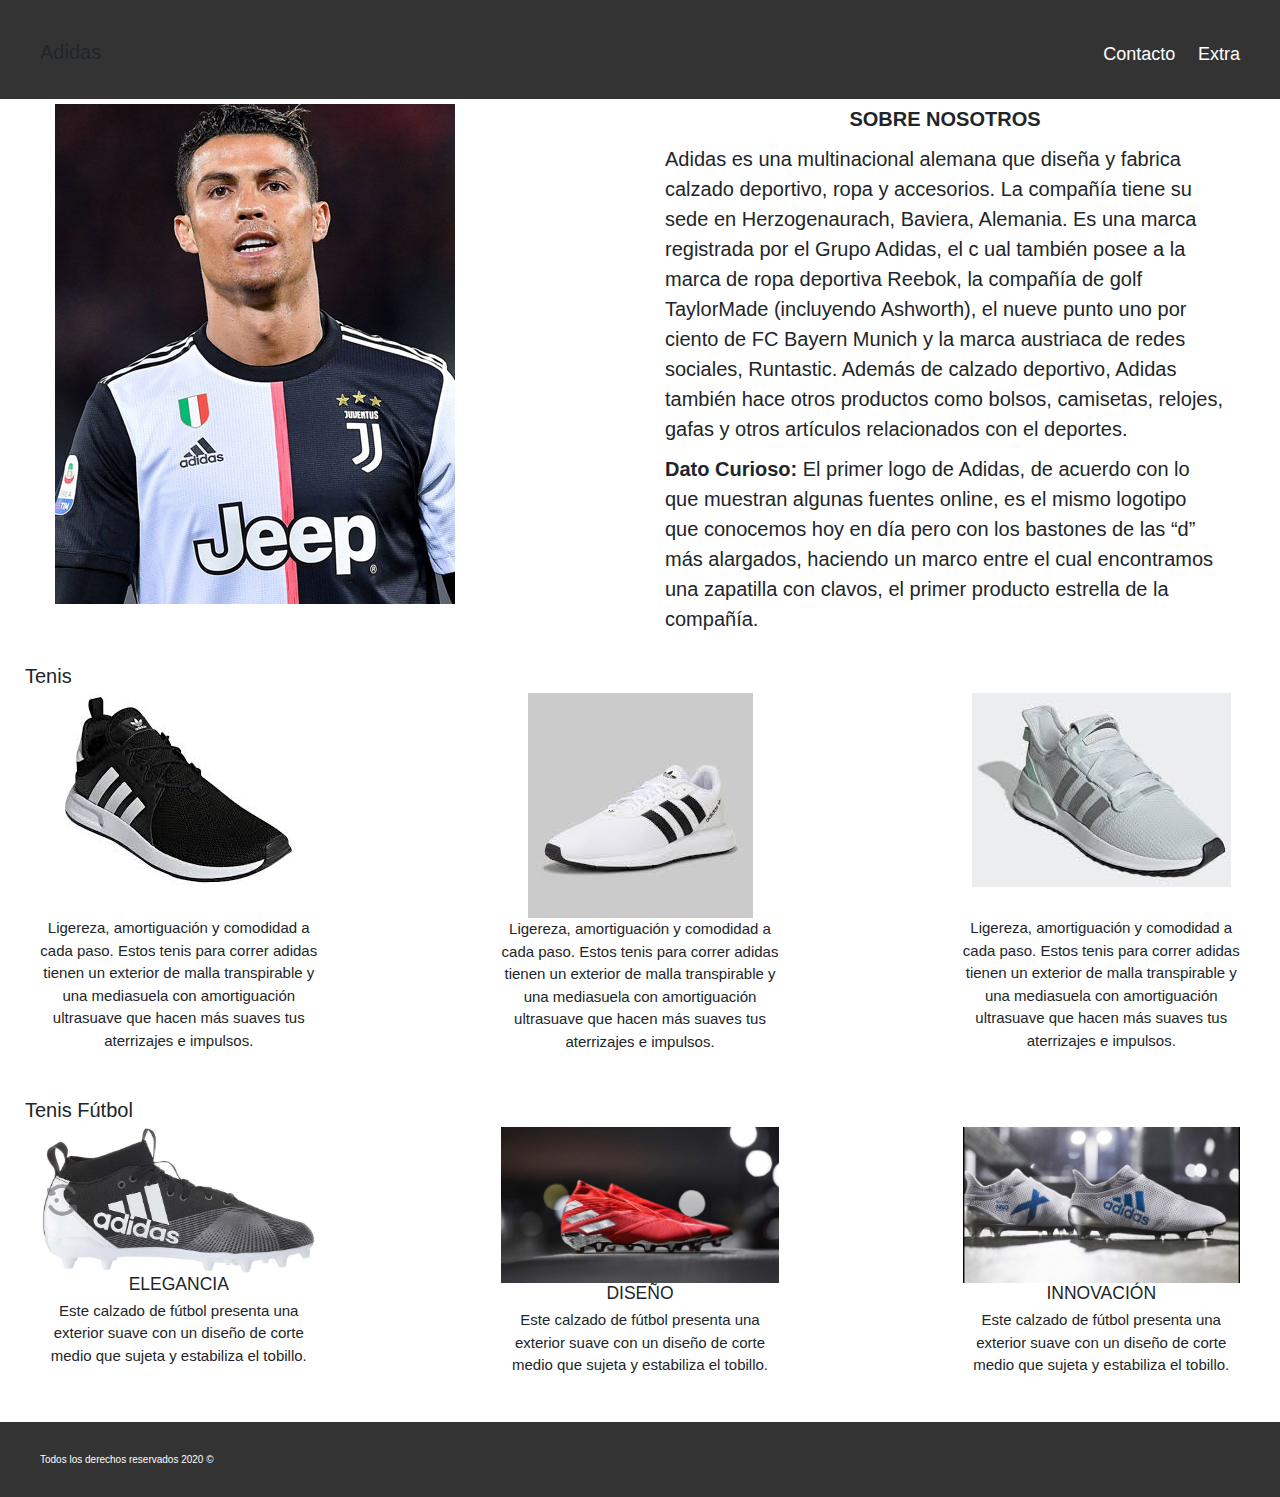
<file: index.html>
<!DOCTYPE html>
<html lang="en">
<head>
    <meta charset="UTF-8">
    <meta name="viewport" content="width=device-width, initial-scale=1.0">
    <title>Document</title>
    <link rel="stylesheet" href="css/web.css">
    <link rel="stylesheet" href="https://stackpath.bootstrapcdn.com/bootstrap/4.4.1/css/bootstrap.min.css" integrity="sha384-Vkoo8x4CGsO3+Hhxv8T/Q5PaXtkKtu6ug5TOeNV6gBiFeWPGFN9MuhOf23Q9Ifjh" crossorigin="anonymous">
</head>
<body>
    <script src="https://code.jquery.com/jquery-3.4.1.slim.min.js" integrity="sha384-J6qa4849blE2+poT4WnyKhv5vZF5SrPo0iEjwBvKU7imGFAV0wwj1yYfoRSJoZ+n" crossorigin="anonymous"></script>
    <script src="https://cdn.jsdelivr.net/npm/popper.js@1.16.0/dist/umd/popper.min.js" integrity="sha384-Q6E9RHvbIyZFJoft+2mJbHaEWldlvI9IOYy5n3zV9zzTtmI3UksdQRVvoxMfooAo" crossorigin="anonymous"></script>
    <script src="https://stackpath.bootstrapcdn.com/bootstrap/4.4.1/js/bootstrap.min.js" integrity="sha384-wfSDF2E50Y2D1uUdj0O3uMBJnjuUD4Ih7YwaYd1iqfktj0Uod8GCExl3Og8ifwB6" crossorigin="anonymous"></script>
    
    <header class="site-header">
        <div class="contenedor contenido-header">
            <div class="barra">
            <h2 class="titulo">Adidas</h2>
                <nav class="navegacion">
                  <a href="page2.html">Contacto</a>
                  <a href="page.html">Extra</a>
                </nav>
            </div>
        </div>
    </header>

      <main class="contenedor">
        <h1 class="centrar-texto"></h1>
        <div class="contenido-nosotros">
          <div class="imagen col-12">
            <img src="imgw/representante.jpg" alt="Imagen Logo">
          </div>
          <div class="texto col-12">
            <p class="centrar-texto parrafo"><strong>SOBRE NOSOTROS</strong></p>
            <p class="parrafo">Adidas es una multinacional alemana que diseña y fabrica calzado deportivo, ropa y accesorios. La compañía tiene su sede en Herzogenaurach, Baviera, Alemania. Es una marca registrada por el Grupo Adidas, el c
              ual también posee a la marca de ropa deportiva Reebok, la compañía de golf TaylorMade (incluyendo Ashworth), el nueve punto uno por ciento de FC Bayern Munich y la marca austriaca de redes sociales, Runtastic. Además de calzado deportivo, Adidas también hace otros productos como bolsos, camisetas, relojes, gafas y otros artículos relacionados con el deportes.
            </p>
            <p class="parrafo"><strong>Dato Curioso:</strong> El primer logo de Adidas, de acuerdo con lo que muestran algunas fuentes online, es el mismo logotipo que conocemos hoy en día pero con los bastones de las “d” más alargados, haciendo un marco entre el cual encontramos una zapatilla con clavos, el primer producto estrella de la compañía.
            </p>
          </div>
        </div>
      </main>

      <section class="contenedor seccion">
        <div class="row">
          <h2 class="centrar-texto">Tenis</h2>
          <div class="icono-nosotros">
            <div class="icono col-12 col-sm-6 col-md-3 mb-4">
              <img src="imgw/tenis1.jpg" alt="Tenis 1"><br><br<br><br><br>
              <p class="letra">Ligereza, amortiguación y comodidad a cada paso. Estos tenis para correr adidas tienen un exterior de malla transpirable y una mediasuela con amortiguación ultrasuave que hacen más suaves tus aterrizajes e impulsos.</p>
            </div>

            <div class="icono col-12 col-sm-6 col-md-3 mb-4">
              <img src="imgw/tenis2.jpg" alt="Tenis 2">
              <p class="letra">Ligereza, amortiguación y comodidad a cada paso. Estos tenis para correr adidas tienen un exterior de malla transpirable y una mediasuela con amortiguación ultrasuave que hacen más suaves tus aterrizajes e impulsos.</p>
            </div>

            <div class="icono col-12 col-sm-6 col-md-3 mb-4">
              <img src="imgw/tenis3.jpg" alt="Tenis 3"><br><br<br><br><br>
              <p class="letra">Ligereza, amortiguación y comodidad a cada paso. Estos tenis para correr adidas tienen un exterior de malla transpirable y una mediasuela con amortiguación ultrasuave que hacen más suaves tus aterrizajes e impulsos.</p>
            </div>
          </div>
        </div>
      </section>

      <section class="contenedor seccion">
        <div class="row">
          <h2 class="centrar-texto">Tenis Fútbol</h2>
          <div class="icono-nosotros">
            <div class="icono col-12 col-sm-6 col-md-3 mb-4">
                <img src="imgw/tenis8.jpg" alt="Imagen de Religión">
                <h3>Elegancia</h3>
                <p class="letra">Este calzado de fútbol presenta una exterior suave con un diseño de corte medio que sujeta y estabiliza el tobillo.
                </p>
            </div>
    
            <div class="icono col-12 col-sm-6 col-md-3 mb-4">
                <img src="imgw/tenis5.jpg" alt="Imagen Tecnología">
                <h3>Diseño</h3>
                <p class="letra">Este calzado de fútbol presenta una exterior suave con un diseño de corte medio que sujeta y estabiliza el tobillo.</p>
            </div>
            <div class="icono col-12 col-sm-6 col-md-3 mb-4">
                <img src="imgw/tenis7.jpg" alt="Imagen de Bienestar y Salud">
                <h3>Innovación</h3>
                <p class="letra">Este calzado de fútbol presenta una exterior suave con un diseño de corte medio que sujeta y estabiliza el tobillo.
                </p>
            </div>
          </div>
        </div>
      </section>
      <footer class="site-footer seccion">
        <div class="contenedor contenedor-footer">
          <p class="copyright">Todos los derechos reservados 2020 &copy;</p>
        </div>
      </footer>
    
</body>
</html>
</file>
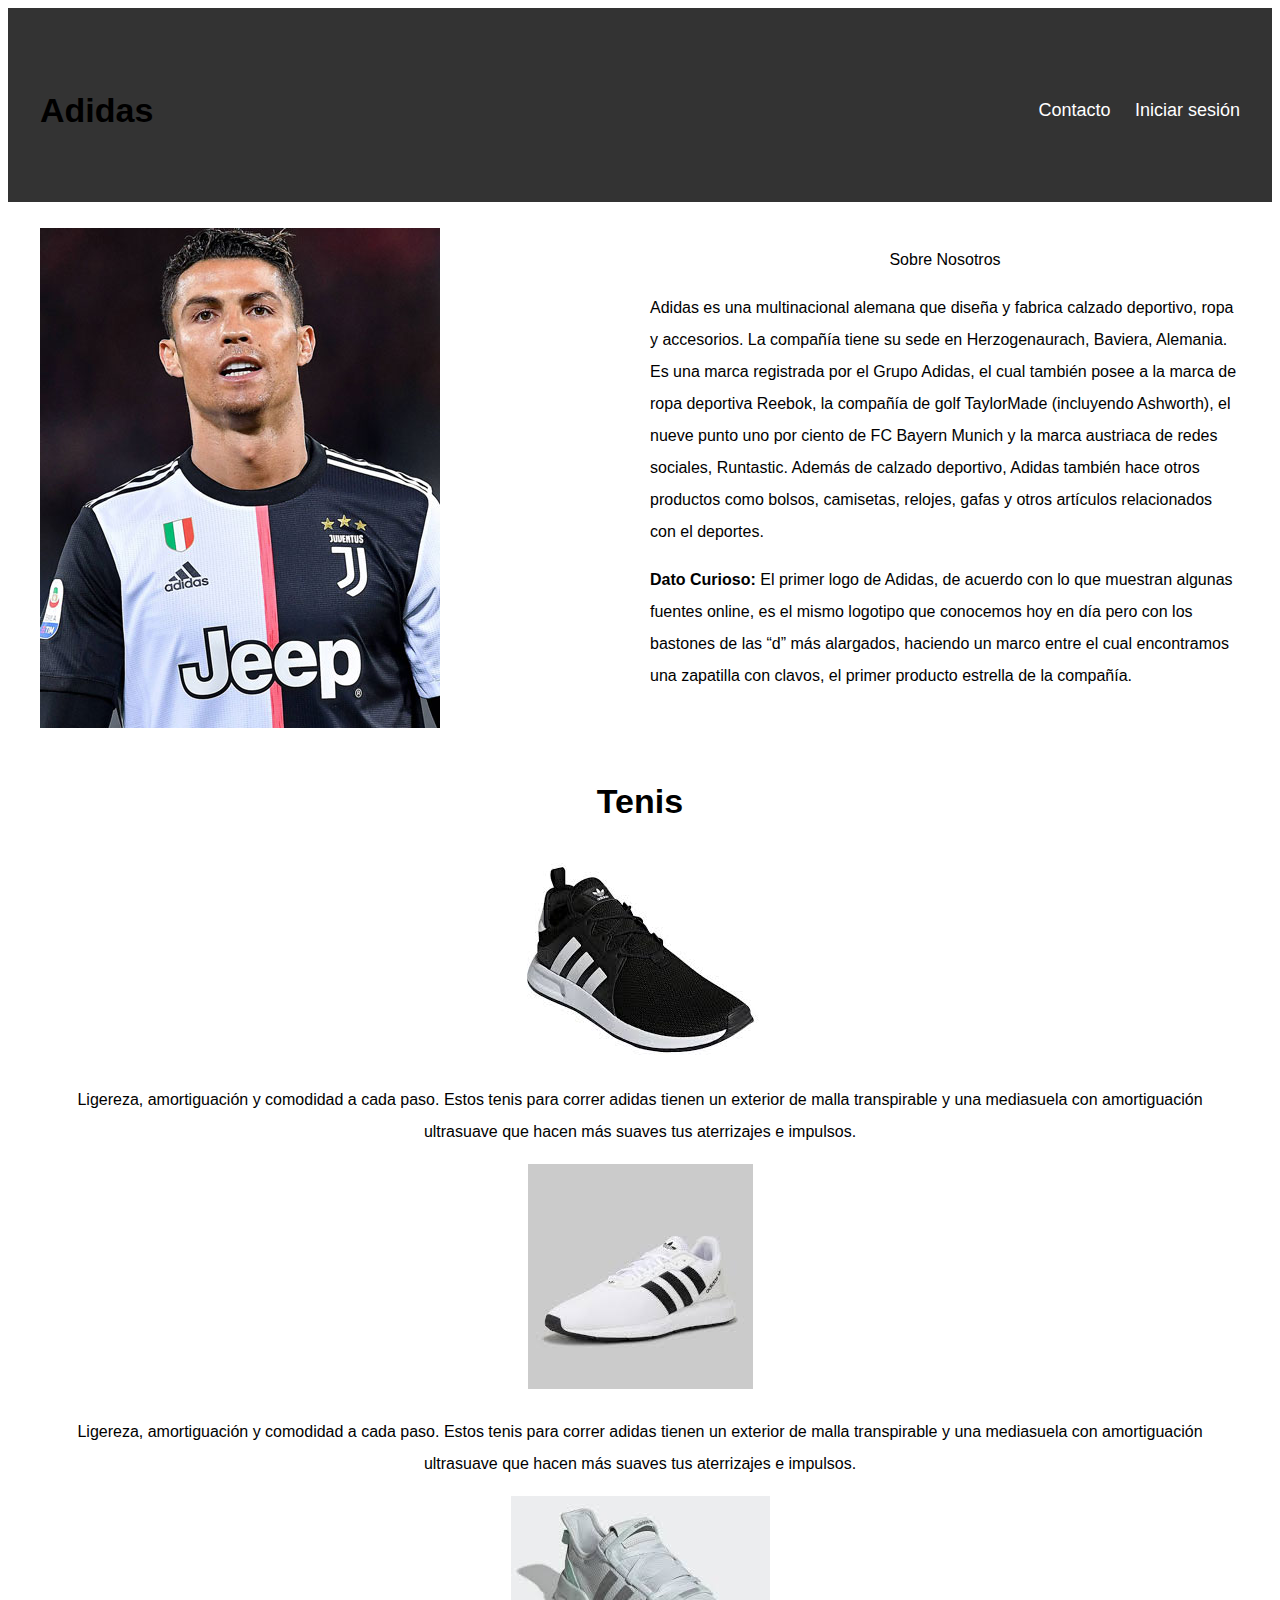
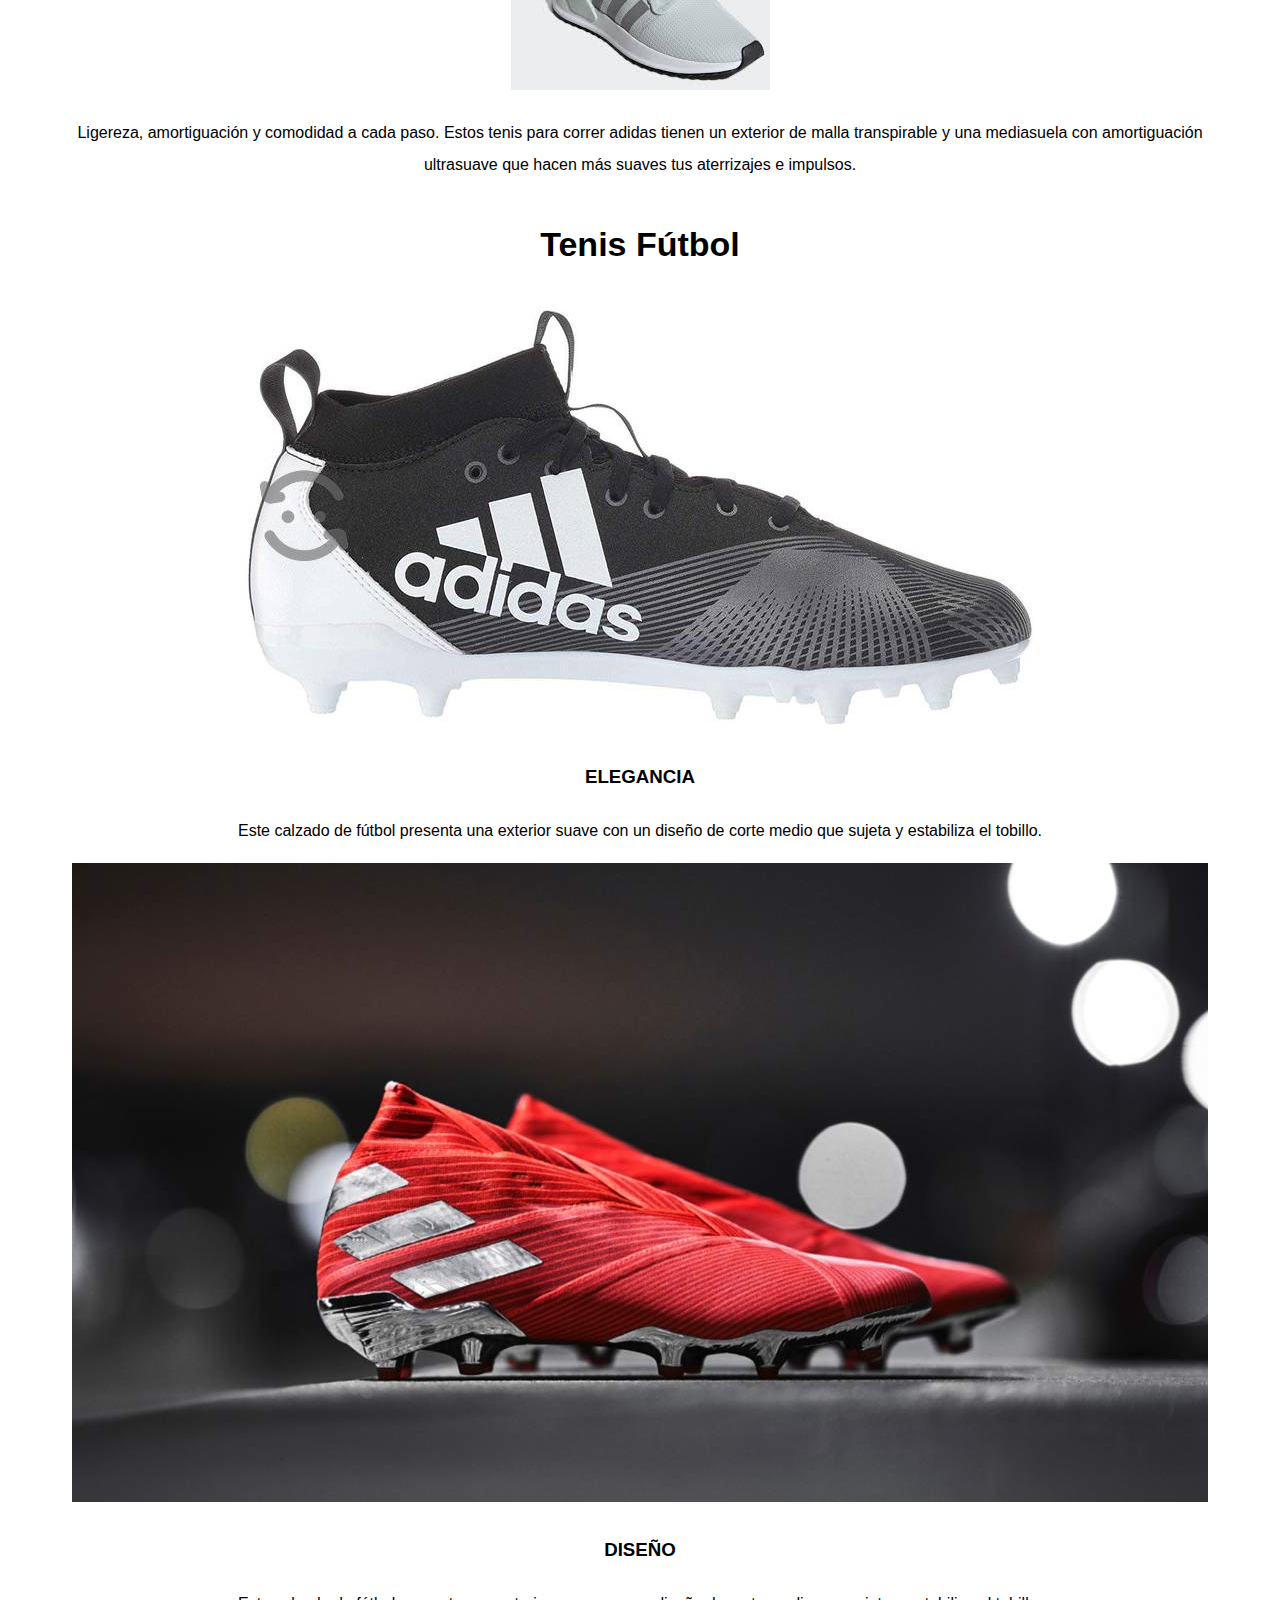
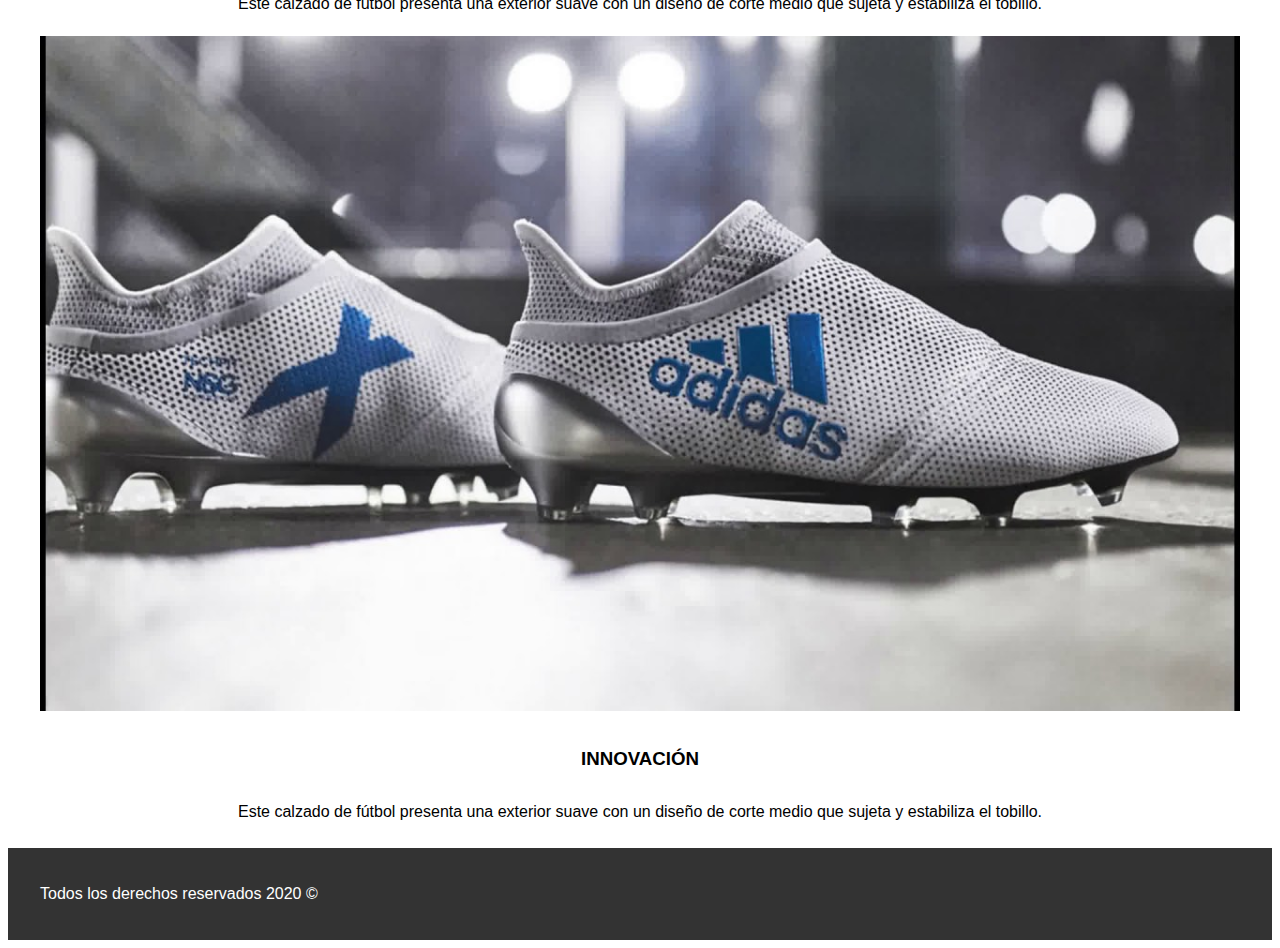
<file: home.html>
<!DOCTYPE html>
<html lang="en">
<head>
    <meta charset="UTF-8">
    <meta name="viewport" content="width=device-width, initial-scale=1.0">
    <title>Document</title>
    <link rel="stylesheet" href="css/style.css">
</head>
<body>
    <header class="site-header">
        <div class="contenedor contenido-header">
            <div class="barra">
            <h2 class="titulo">Adidas</h2>
                <nav class="navegacion">
                    <a href="page.html">Contacto</a>
                    <a href="page2.html">Iniciar sesión</a>
                </nav>
            </div>
        </div>
    </header>
      <main class="contenedor">
        <h1 class="centrar-texto"></h1>
        <div class="contenido-nosotros">
          <div class="imagen">
            <img src="imgw/representante.jpg" alt="Imagen Logo">
          </div>
          <div class="texto">
            <blockquote class="centrar-texto">Sobre Nosotros</blockquote>
            <p>Adidas es una multinacional alemana que diseña y fabrica calzado deportivo, ropa y accesorios. La compañía tiene su sede en Herzogenaurach, Baviera, Alemania. Es una marca registrada por el Grupo Adidas, el cual también posee a la marca de ropa deportiva Reebok, la compañía de golf TaylorMade (incluyendo Ashworth), el nueve punto uno por ciento de FC Bayern Munich y la marca austriaca de redes sociales, Runtastic. Además de calzado deportivo, Adidas también hace otros productos como bolsos, camisetas, relojes, gafas y otros artículos relacionados con el deportes.
            </p>
            <p><strong>Dato Curioso:</strong> El primer logo de Adidas, de acuerdo con lo que muestran algunas fuentes online, es el mismo logotipo que conocemos hoy en día pero con los bastones de las “d” más alargados, haciendo un marco entre el cual encontramos una zapatilla con clavos, el primer producto estrella de la compañía.
            </p>
          </div>
        </div>
      </main>

      <section class="contenedor seccion">
        <h2 class="centrar-texto">Tenis</h2>
        <div class="iconos">
          <div class="icono">
            <img src="imgw/tenis1.jpg" alt="Tenis 1">
            <p>Ligereza, amortiguación y comodidad a cada paso. Estos tenis para correr adidas tienen un exterior de malla transpirable y una mediasuela con amortiguación ultrasuave que hacen más suaves tus aterrizajes e impulsos.</p>
          </div>

          <div class="icono">
            <img src="imgw/tenis2.jpg" alt="Tenis 2">
            <p>Ligereza, amortiguación y comodidad a cada paso. Estos tenis para correr adidas tienen un exterior de malla transpirable y una mediasuela con amortiguación ultrasuave que hacen más suaves tus aterrizajes e impulsos.</p>
          </div>

          <div class="icono">
            <img src="imgw/tenis3.jpg" alt="Tenis 3">
            <p>Ligereza, amortiguación y comodidad a cada paso. Estos tenis para correr adidas tienen un exterior de malla transpirable y una mediasuela con amortiguación ultrasuave que hacen más suaves tus aterrizajes e impulsos.</p>
          </div>
        </div>
      </section>

      <section class="contenedor seccion">
        <h2 class="centrar-texto">Tenis Fútbol</h2>
        <div class="iconos">
          <div class="icono">
              <img src="imgw/tenis8.jpg" alt="Imagen de Religión">
              <h3>Elegancia</h3>
              <p>Este calzado de fútbol presenta una exterior suave con un diseño de corte medio que sujeta y estabiliza el tobillo.
              </p>
          </div>
  
          <div class="icono">
              <img src="imgw/tenis5.jpg" alt="Imagen Tecnología">
              <h3>Diseño</h3>
              <p>Este calzado de fútbol presenta una exterior suave con un diseño de corte medio que sujeta y estabiliza el tobillo.</p>
          </div>

          <div class="icono">
              <img src="imgw/tenis7.jpg" alt="Imagen de Bienestar y Salud">
              <h3>Innovación</h3>
              <p>Este calzado de fútbol presenta una exterior suave con un diseño de corte medio que sujeta y estabiliza el tobillo.
              </p>
          </div>
      </div>
          
      </section>

      <footer class="site-footer seccion">
        <div class="contenedor contenedor-footer">
          <p class="copyright">Todos los derechos reservados 2020 &copy;</p>
        </div>
      </footer>
    
</body>
</html>
</file>
<file: css/web.css>
/*-contenedor*/
.contenedor{
    max-width: 120rem;
    margin: 0 auto;  
}
/*Header*/
.site-header{
    background-color: #333333;
    padding: 1rem 0 3rem 0;
}
.site-header.inicio{
    background-image: url(../img/header.jpg);
    background-position: center center;
    background-size: cover;
    height: 100vh;
    min-height: 60rem;
}
/*Imagenes*/
.imagen-contacto{
    background-image: url(../img/encuentra.jpg);
    height: 40rem;
    background-position: center center;
    background-size: cover;
    display: flex;
    align-items: center;
}
.contenido-contacto{
    flex: 1;
    color: ivory;
}
.contenido-contacto p{
    font-size: 1.8rem;
}

/*Globales*/
html{
    font-size: 62.5%; /*Reset para rems*/
    box-sizing: border-box;
}
*, *:before, *:after{
    box-sizing: inherit;
}

body{
    font-family: 'Lato', sans-serif;
    font-size: 1.6rem;
    line-height: 2;
}
img{
    max-width: 100%;
}

h1{
    font-size: 3.8rem;
}
h2{
    font-size: 3.4rem;
}

.contenido-header{
    height: 100%;
    display: flex;
    flex-direction: column;
    justify-content: space-between;
}

.letra{
    font-size: 1.5rem;
}

.parrafo{
    font-size: 2rem;
}

.contenido-header h1{
    color: silver;
    padding-bottom: 2rem;
    max-width: 60rem;
    line-height: 2;
}

.barra{
    display: flex;
    justify-content: space-between;
    align-items: center;
    padding-top: 3rem;
}
/*Navegación*/
.navegacion a{
    color: white;
    text-decoration: none;
    font-size: 1.8rem;
    margin-right: 2rem;
}
.navegacion a:hover{
    color: #71B100;
}
.navegacion a:last-of-type{
    margin: 0;
}

/*Utilerías*/
.seccion{
    margin-top: 2rem;
    margin-bottom: 2rem;
}
.centrar-texto{
    text-align: center;
}
.contenido-centrado{
    max-width: 800px;
}
.fw-300{
    font-weight: 300;
}

/*Iconos Nosotros */
.icono-nosotros{
    display: flex;
    justify-content: space-between;
}

.icono{
    flex-basis: calc(33.3% - 1rem);
    text-align: center;
}
.icono h3{
    text-transform: uppercase;
}

/*Footer*/
.site-footer{
    background-color: #333333;
    margin: 0;
}
.copyright{
    margin: 0;
    color: #ffffff;
}
.contenedor-footer{
    padding: 3rem 0;
    display: flex;
    justify-content: space-between;
}
/*Internas*/
.contenido-nosotros{
    display: grid;
    grid-template-columns: repeat(2, 1fr);
    grid-column-gap: 2rem;
}
.texto-nosotros blockquote{
    font-weight: 900;
    font-size: 2rem;
    margin: 0;
    padding: 3rem 0;
}

input:not([type="submit"]),
textarea,
select{
    padding: 1rem;
    display: block;
    width: 100%;
    background-color: #e1e1e1;
    border: none;
    margin-bottom: 2rem;
    border-radius: 1rem;
}

input[type="radio"]{
    width: auto;
    margin: 0;
}
</file>
<file: css/style.css>
/*-contenedor*/
.contenedor{
    max-width: 120rem;
    margin: 0 auto;  
}
/*Header*/
.site-header{
    background-color: #333333;
    padding: 1rem 0 3rem 0;
}
.site-header.inicio{
    background-image: url(../img/header.jpg);
    background-position: center center;
    background-size: cover;
    height: 100vh;
    min-height: 60rem;
}
/*Imagenes*/
.imagen-contacto{
    background-image: url(../img/encuentra.jpg);
    height: 40rem;
    background-position: center center;
    background-size: cover;
    display: flex;
    align-items: center;
}
.contenido-contacto{
    flex: 1;
    color: ivory;
}
.contenido-contacto p{
    font-size: 1.8rem;
}

/*Globales*/
html{
    font-size: 62.5%; /*Reset para rems*/
    box-sizing: border-box;
}
*, *:before, *:after{
    box-sizing: inherit;
}

body{
    font-family: 'Lato', sans-serif;
    font-size: 1.6rem;
    line-height: 2;
}
img{
    max-width: 100%;
}

h1{
    font-size: 3.8rem;
}
h2{
    font-size: 3.4rem;
}

.contenido-header{
    height: 100%;
    display: flex;
    flex-direction: column;
    justify-content: space-between;
}

.letra{
    font-size: 1.5rem;
}

.parrafo{
    font-size: 2rem;
}

.contenido-header h1{
    color: silver;
    padding-bottom: 2rem;
    max-width: 60rem;
    line-height: 2;
}

.barra{
    display: flex;
    justify-content: space-between;
    align-items: center;
    padding-top: 3rem;
}
/*Navegación*/
.navegacion a{
    color: white;
    text-decoration: none;
    font-size: 1.8rem;
    margin-right: 2rem;
}
.navegacion a:hover{
    color: #71B100;
}
.navegacion a:last-of-type{
    margin: 0;
}

/*Utilerías*/
.seccion{
    margin-top: 2rem;
    margin-bottom: 2rem;
}
.centrar-texto{
    text-align: center;
}
.contenido-centrado{
    max-width: 800px;
}
.fw-300{
    font-weight: 300;
}

/*Iconos Nosotros */
.icono-nosotros{
    display: flex;
    justify-content: space-between;
}

.icono{
    flex-basis: calc(33.3% - 1rem);
    text-align: center;
}
.icono h3{
    text-transform: uppercase;
}

/*Footer*/
.site-footer{
    background-color: #333333;
    margin: 0;
}
.copyright{
    margin: 0;
    color: #ffffff;
}
.contenedor-footer{
    padding: 3rem 0;
    display: flex;
    justify-content: space-between;
}
/*Internas*/
.contenido-nosotros{
    display: grid;
    grid-template-columns: repeat(2, 1fr);
    grid-column-gap: 2rem;
}
.texto-nosotros blockquote{
    font-weight: 900;
    font-size: 2rem;
    margin: 0;
    padding: 3rem 0;
}

input:not([type="submit"]),
textarea,
select{
    padding: 1rem;
    display: block;
    width: 100%;
    background-color: #e1e1e1;
    border: none;
    margin-bottom: 2rem;
    border-radius: 1rem;
}

input[type="radio"]{
    width: auto;
    margin: 0;
}
</file>
